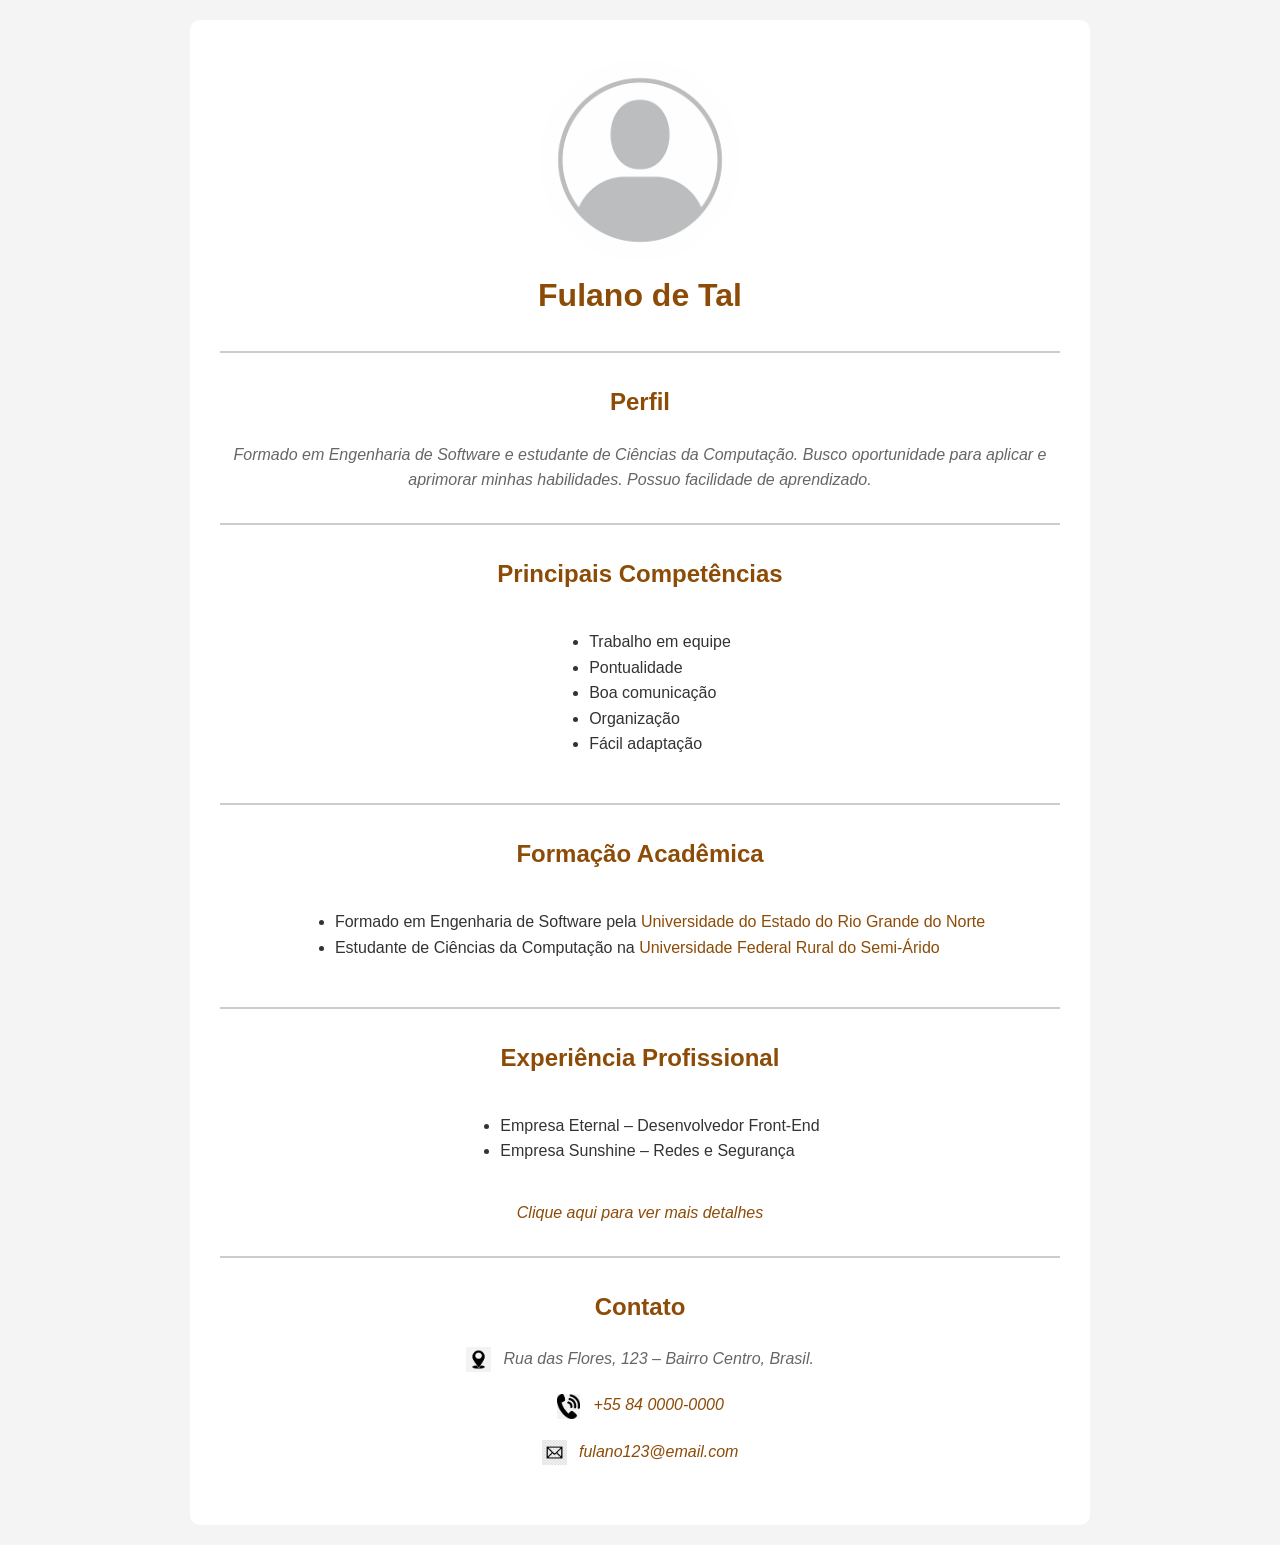
<file: index.html>
<!DOCTYPE html>
<html lang="pt-BR">

<head>
    <meta charset="UTF-8">
    <meta name="viewport" content="width=device-width, initial-scale=1.0">
    <title>Currículo Fulano</title>
    <link rel="stylesheet" href="estilo.css">
</head>

<body>

    <main>

        <img src="images/avatar.jpg" alt="Foto do autor">

        <h1>Fulano de Tal</h1>

        <section>
            <h2>Perfil</h2>

            <p>
                Formado em Engenharia de Software e estudante de Ciências da Computação.
                Busco oportunidade para aplicar e aprimorar minhas habilidades.
                Possuo facilidade de aprendizado.
            </p>
        </section>

        <section>
            <h2>Principais Competências</h2>

            <ul>
                <li>Trabalho em equipe</li>
                <li>Pontualidade</li>
                <li>Boa comunicação</li>
                <li>Organização</li>
                <li>Fácil adaptação</li>
            </ul>
        </section>

        <section>
            <h2>Formação Acadêmica</h2>

            <ul>
                <li>
                    Formado em Engenharia de Software pela
                    <a href="https://portal.uern.br/" target="_blank">
                        Universidade do Estado do Rio Grande do Norte
                    </a>
                </li>

                <li>
                    Estudante de Ciências da Computação na
                    <a href="https://ufersa.edu.br/" target="_blank">
                        Universidade Federal Rural do Semi-Árido
                    </a>
                </li>
            </ul>
        </section>

        <section>
            <h2>Experiência Profissional</h2>

            <ul>
                <li>Empresa Eternal – Desenvolvedor Front-End</li>
                <li>Empresa Sunshine – Redes e Segurança</li>
            </ul>

            <p>
                <a href="experiencia.html">
                    Clique aqui para ver mais detalhes
                </a>
            </p>
        </section>

        <section>
            <h2>Contato</h2>

            <p>
                <img src="images/endereco.jpg" alt="Ícone de endereço">
                Rua das Flores, 123 – Bairro Centro, Brasil.
            </p>

            <p>
                <img src="images/telefone.jpg" alt="Ícone de telefone">
                <a href="tel:+558400000000">
                    +55 84 0000-0000
                </a>
            </p>

            <p>
                <img src="images/email.jpg" alt="Ícone de e-mail">
                <a href="mailto:fulano123@email.com">
                    fulano123@email.com
                </a>
            </p>
        </section>

    </main>

    <script src="script.js"></script>

</body>

</html>
</file>
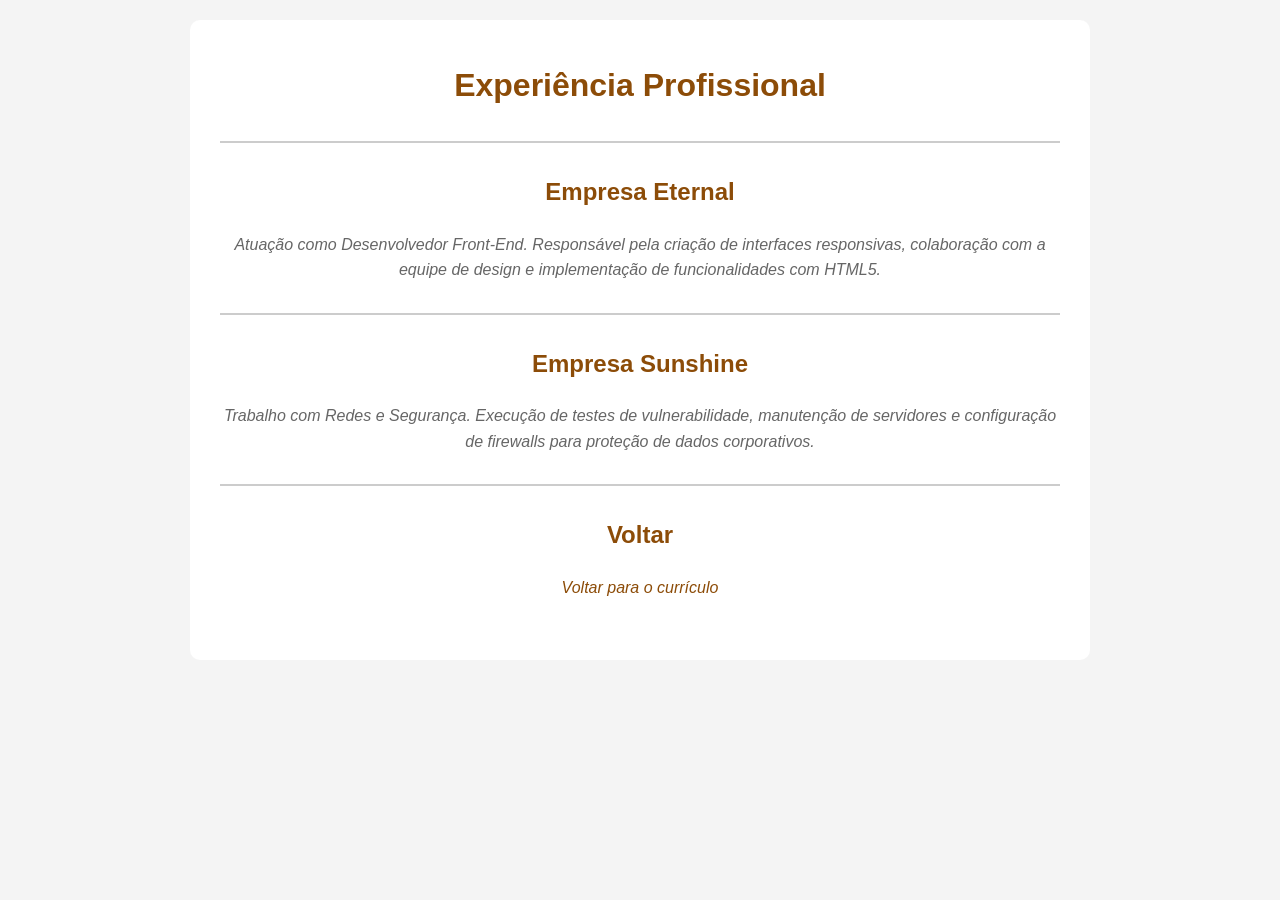
<file: experiencia.html>
<!DOCTYPE html>
<html lang="pt-BR">
<head>
    <meta charset="UTF-8">
    <meta name="viewport" content="width=device-width, initial-scale=1.0">
    <title>Experiência Profissional</title>
    <link rel="stylesheet" href="estilo.css" type="text/css">
</head>
<body>
    <main>
        <h1>Experiência Profissional</h1>

        <section>
            <h2>Empresa Eternal</h2>
            <p>Atuação como Desenvolvedor Front-End. Responsável pela criação de interfaces responsivas, colaboração com a equipe de design e implementação de funcionalidades com HTML5.</p>
        </section>

        <section>
            <h2>Empresa Sunshine</h2>
            <p>Trabalho com Redes e Segurança. Execução de testes de vulnerabilidade, manutenção de servidores e configuração de firewalls para proteção de dados corporativos.</p>
        </section>

        <section>
            <h2>Voltar</h2>
            <p><a href="index.html">Voltar para o currículo</a></p>
        </section>
    </main>
</body>
</html>
</file>
<file: estilo.css>
body {
    background-color: #f4f4f4;
    color: #333;
    font-family: "Helvetica Neue", sans-serif;
    line-height: 1.6;
    max-width: 900px;
    margin: 0 auto;
    padding: 20px;
    text-align: center;
}

main {
    background-color: white;
    padding: 30px;
    border-radius: 10px;
}

header,
section {
    margin-bottom: 30px;
}

section {
    border-top: 2px solid #ccc;
    padding-top: 20px;
    margin-top: 30px;
}

h1,
h2,
h3,
h4 {
    color: #8c4c08;
    margin-top: 10px;
}

h1 {
    font-size: 32px;
}

h2 {
    user-select: none;
}

ul,
ol {
    text-align: left;
    display: inline-block;
}

p {
    font-style: italic;
    color: #666;
    margin-top: 20px;
}

/* Foto principal do currículo */
img[alt="Foto do autor"] {
    width: 200px;
    height: 200px;
    object-fit: cover;
    border-radius: 50%;
    display: block;
    margin: 10px auto;
    transition: transform 0.3s ease, box-shadow 0.3s ease;
}

/* Efeito ao passar o mouse na foto */
img[alt="Foto do autor"]:hover {
    transform: scale(1.03);
    box-shadow: 0 4px 12px rgba(0, 0, 0, 0.2);
}

/* Ícones da seção de contato */
section p img {
    width: 25px;
    height: 25px;
    object-fit: contain;
    display: inline-block;
    vertical-align: middle;
    margin: 0 8px 0 0;
    border-radius: 0;
}

/* Links */
a {
    color: #8c4c08;
    text-decoration: none;
}

a:hover {
    text-decoration: underline;
}
</file>
